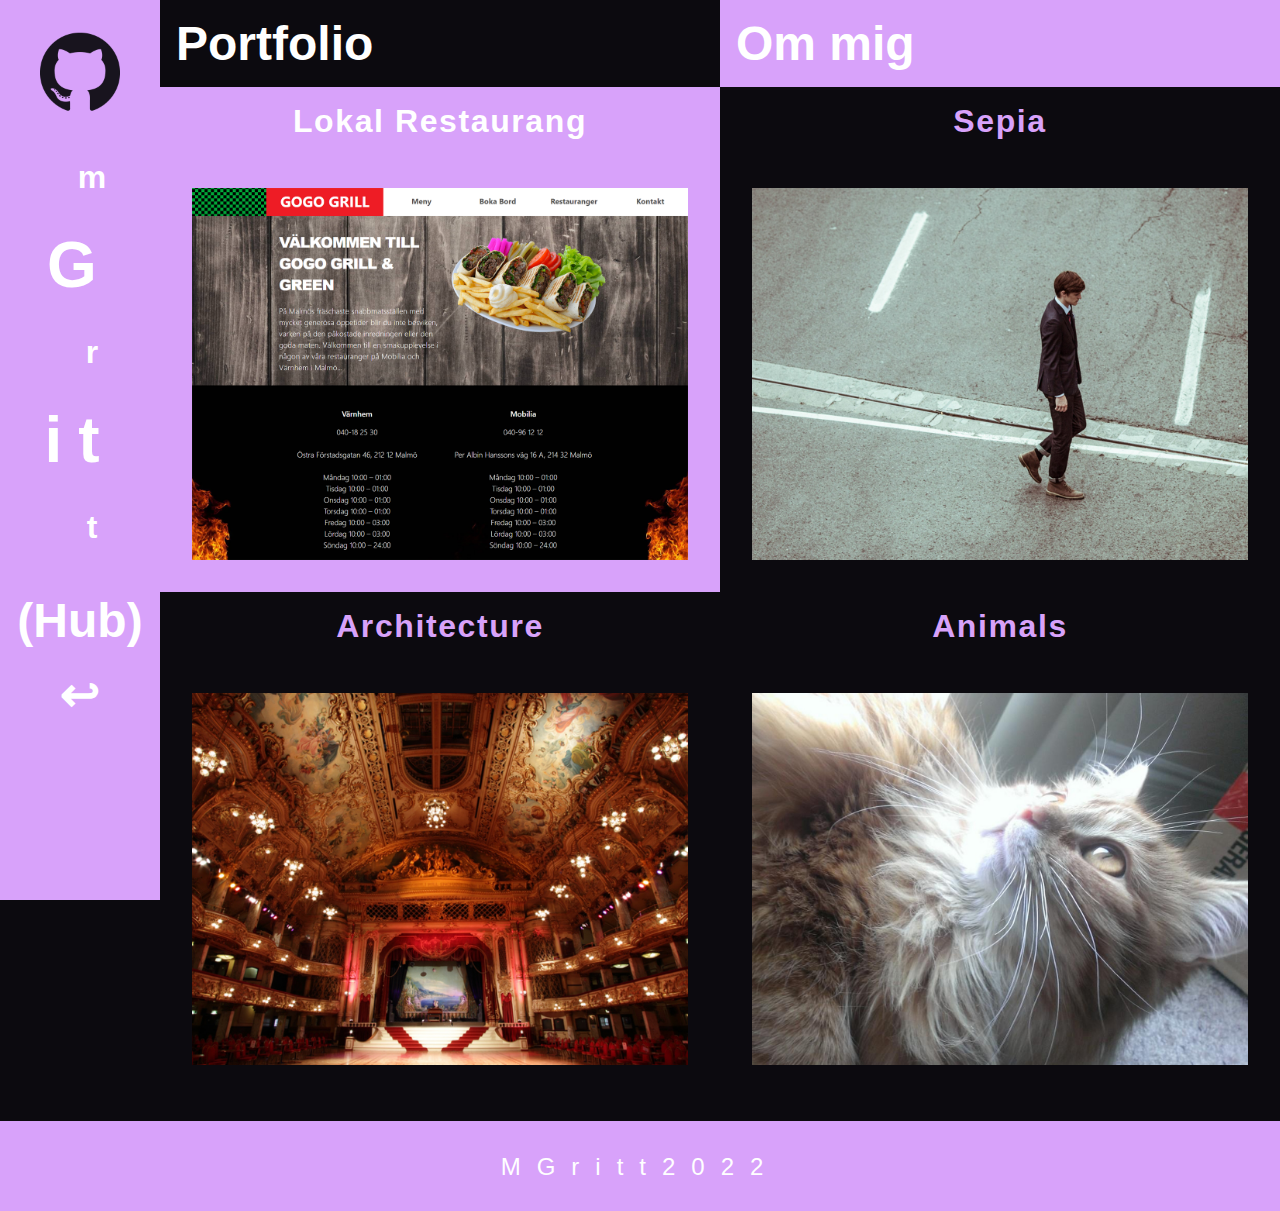
<file: index.html>
<!DOCTYPE html>
<html lang="en">
<head>
    <meta charset="UTF-8">
    <meta http-equiv="X-UA-Compatible" content="IE=edge">
    <meta name="viewport" content="width=device-width, initial-scale=1.0">
    <link rel="stylesheet" href="css/style.css">
    <title>MGritt Portfolio</title>
</head>
<body>
    <header>
        <div class="sideBar">
            <div class="logo">
                <a href="https://github.com/MGritt/">
                    <img class="gitPink" src="img/GitHub-Mark-120px-plus-pink.png"/>
                    <img class="gitDark" src="img/GitHub-Mark-120px-plus-dark.png"/>
                       <p>m</p>
                           G
                        <p>r</p>
                           it
                        <p>t</p>
                   <span>(Hub)</span>
                   <span>↩</span>
                </a>
            </div>
        </div>
</header>
<main>
  <nav class="mainNav">
      <ul>
          <li class="pActive">
              <a href="#">Portfolio</a>
          </li>
          <li>
              <a href="html/about.html">
                  Om mig
              </a>
          </li>
      </ul>
  </nav>
    <div class="portfolioContainer">
        <div class="grid-item firstGrid">
            <a href="html/projects/lokalrestaurang.html">
                <h3>Lokal Restaurang</h3>
                <picture>
                    <source srcset="img/gogo1280.png" media="(min-width: 1620px)">
                    <source srcset="img/gogo720.png" media="(min-width: 1281px)">
                    <source srcset="img/gogo1280.png" media="(min-width: 720px)">
                    <img src="img/gogo720.png"/>
                </picture>
            </a>
        </div>
        <div class="grid-item">
            <a href="html/projects/sepia.html">
                <h3>Sepia</h3>
                <picture>
                    <source srcset="img/sepia1280.png" media="(min-width: 1620px)">
                    <source srcset="img/sepia720.png" media="(min-width: 1281px)">
                    <source srcset="img/sepia1280.png" media="(min-width: 720px)">
                    <img src="img/sepia720.png"/>
                </picture>
            </a>
        </div>
        <div class="grid-item">
            <a href="html/projects/arch.html">
                <h3>Architecture</h3>
                <picture>
                    <source srcset="img/arch1280.png" media="(min-width: 1620px)">
                    <source srcset="img/arch720.png" media="(min-width: 1281px)">
                    <source srcset="img/arch1280.png" media="(min-width: 720px)">
                    <img src="img/arch720.png"/>
                </picture>
            </a>
        </div>
        <div class="grid-item">
            <a href="html/projects/animals.html">
                <h3>Animals</h3>
                <picture>
                    <source srcset="img/animals1280.png" media="(min-width: 1620px)">
                    <source srcset="img/animals720.png" media="(min-width: 1281px)">
                    <source srcset="img/animals1280.png" media="(min-width: 720px)">
                    <img src="img/animals720.png"/>
                </picture>
            </a>
        </div>
    </div>
</main>
    <footer>
            <p>MGritt2022</p>
    </footer>
</body>
</html>
</file>
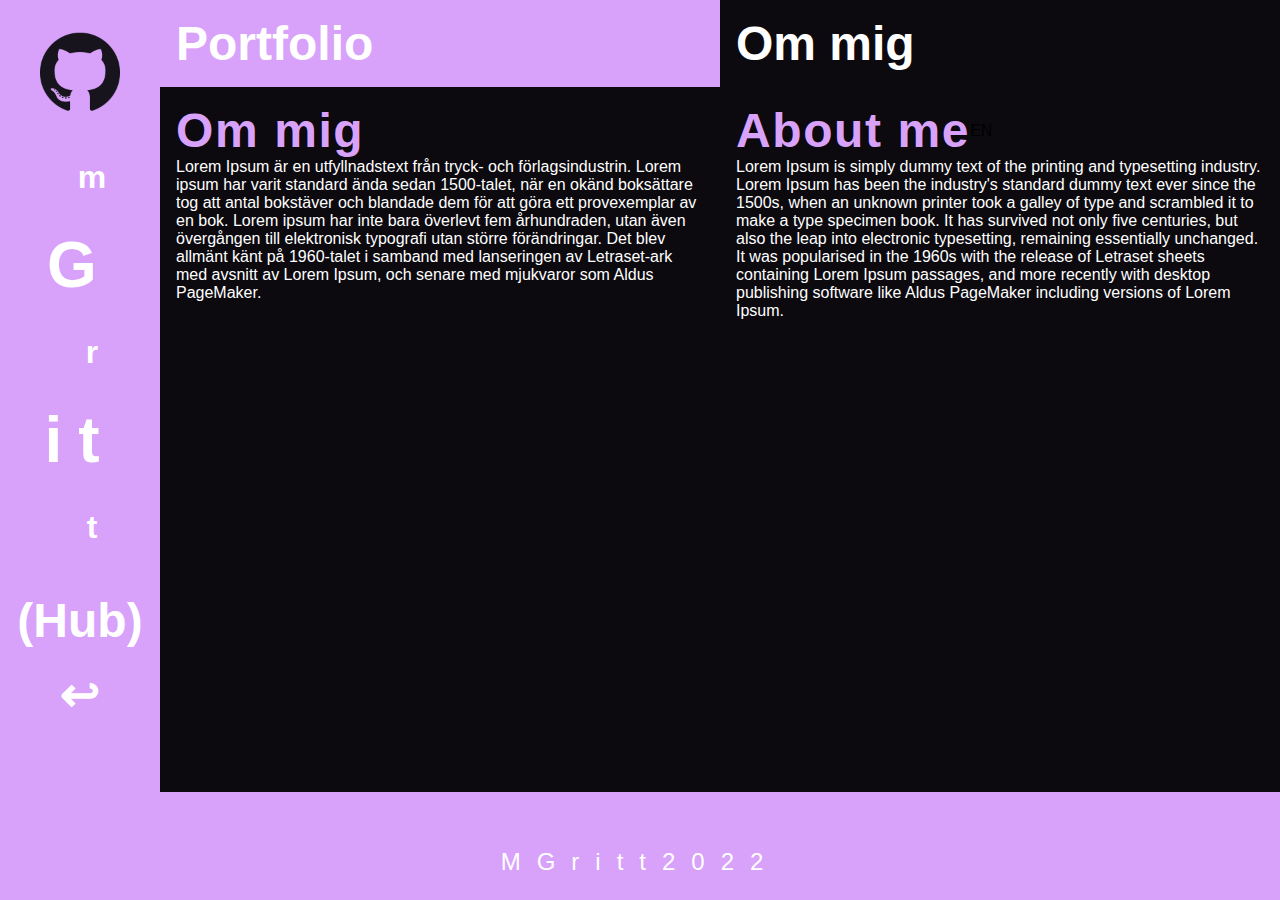
<file: html/about.html>
<!DOCTYPE html>
<html lang="en">
<head>
    <meta charset="UTF-8">
    <meta http-equiv="X-UA-Compatible" content="IE=edge">
    <meta name="viewport" content="width=device-width, initial-scale=1.0">
    <link href="https://cdn.jsdelivr.net/npm/bootstrap@5.2.1/dist/css/bootstrap.min.css" rel="stylesheet" integrity="sha384-iYQeCzEYFbKjA/T2uDLTpkwGzCiq6soy8tYaI1GyVh/UjpbCx/TYkiZhlZB6+fzT" crossorigin="anonymous">
    <link rel="stylesheet" href="../css/style.css">
   <title>Om mig</title>
</head>
<body>
    <header>
        <div class="sideBar">
            <div class="logo">
                <a href="https://github.com/MGritt/">
                    <img class="gitPink" src="../img/GitHub-Mark-120px-plus-pink.png"/>
                    <img class="gitDark" src="../img/GitHub-Mark-120px-plus-dark.png"/>
                         <p>m</p>
                           G
                        <p>r</p>
                           it
                        <p>t</p>
                   <span>(Hub)</span>
                   <span>↩</span>
                </a>
            </div>
        </div>
</header>
<main>
  <nav class="mainNav">
      <ul>
          <li>
              <a href="../index.html">Portfolio</a>
          </li>
          <li class="aActive">
              <a href="#">
                  Om mig
              </a>
          </li>
      </ul>
  </nav>
    <div class="aboutContainer">
        <div class="profile">
            <div class="pTitleBox">
                <h1>Om mig</h1>
            </div>
            <p>Lorem Ipsum är en utfyllnadstext från tryck- och
            förlagsindustrin. Lorem ipsum har varit standard ända
            sedan 1500-talet, när en okänd boksättare tog att antal
            bokstäver och blandade dem för att göra ett provexemplar
            av en bok. Lorem ipsum har inte bara överlevt fem århundraden,
            utan även övergången till elektronisk typografi utan större
            förändringar. Det blev allmänt känt på 1960-talet i samband
            med lanseringen av Letraset-ark med avsnitt av Lorem Ipsum,
            och senare med mjukvaror som Aldus PageMaker.
        </p>
     </div>
        <div class="profile">
            <div class="pTitleBox">
                <h1>About me</h1>
                <!--bootstrap component-->
                <span class="badge bg-secondary">EN</span>
                <!--bootstrap component-->
            </div>
            <p>Lorem Ipsum is simply dummy text of the printing and
            typesetting industry. Lorem Ipsum has been the industry's
            standard dummy text ever since the 1500s, when an unknown
            printer took a galley of type and scrambled it to make a
            type specimen book. It has survived not only five centuries,
            but also the leap into electronic typesetting, remaining
            essentially unchanged. It was popularised in the 1960s with
            the release of Letraset sheets containing Lorem Ipsum passages,
            and more recently with desktop publishing software like Aldus
            PageMaker including versions of Lorem Ipsum.
            </p>
        </div>
    </div>
</main>
<footer class="aboutFooter">
        <p>MGritt2022</p>
    </footer>
</body>
</html>
</file>
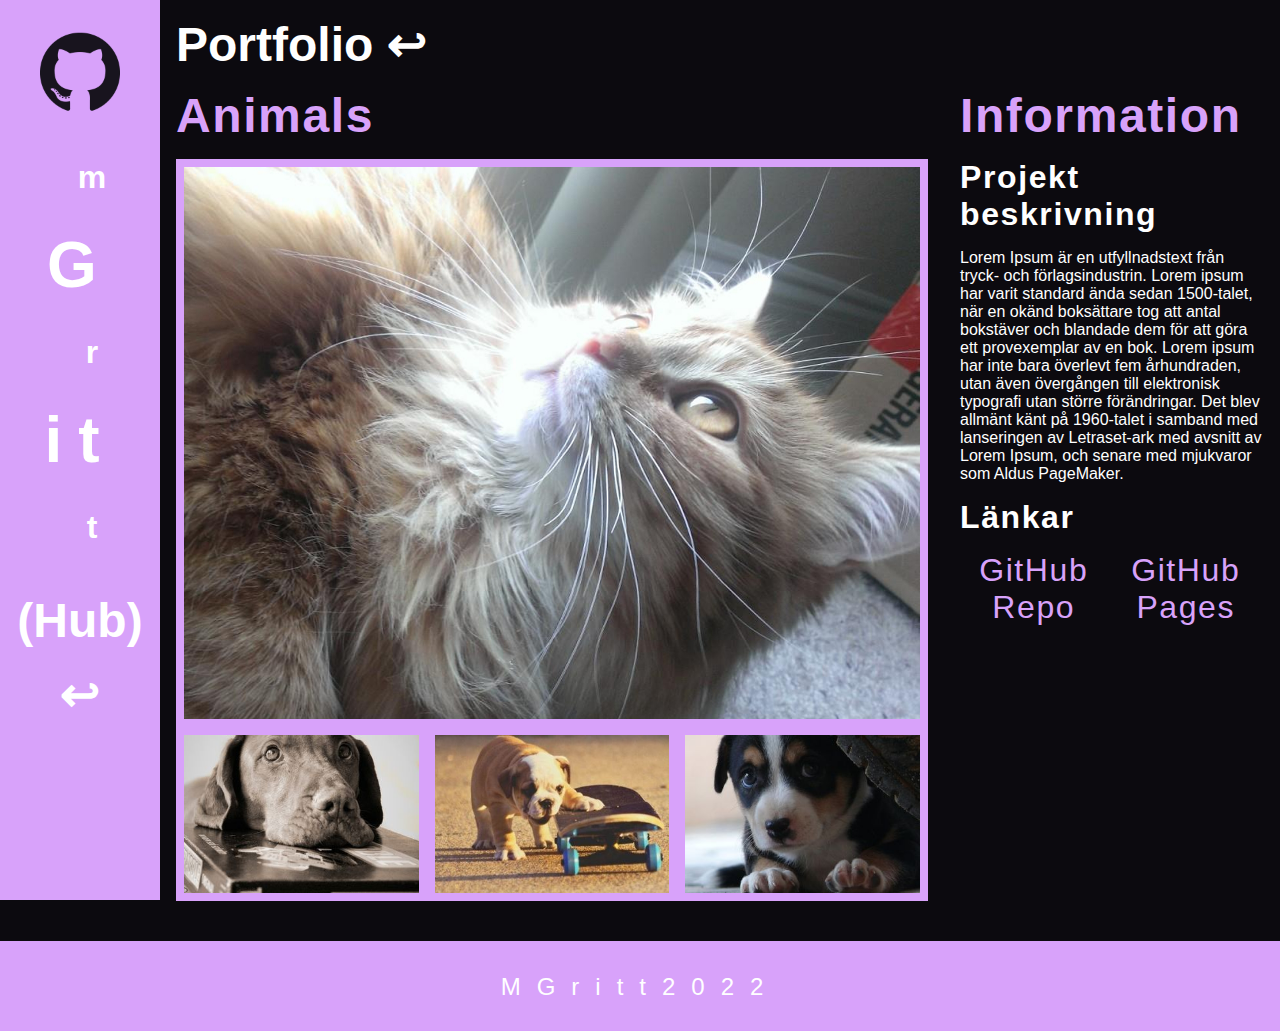
<file: html/projects/animals.html>
<!DOCTYPE html>
<html lang="en">
<head>
    <meta charset="UTF-8">
    <meta http-equiv="X-UA-Compatible" content="IE=edge">
    <meta name="viewport" content="width=device-width, initial-scale=1.0">
    <link rel="stylesheet" href="../../css/style.css">
    <title>Lokal Restaurang</title>
</head>
<body>
    <header>
        <div class="sideBar">
            <div class="logo">
                <a href="https://github.com/MGritt/">
                    <img class="gitPink" src="../../img/GitHub-Mark-120px-plus-pink.png"/>
                    <img class="gitDark" src="../../img/GitHub-Mark-120px-plus-dark.png"/>
                       <p>m</p>
                           G
                        <p>r</p>
                           it
                        <p>t</p>
                   <span>(Hub)</span>
                   <span>↩</span>
                </a>
            </div>
        </div>
    </header>
    <main>
      <nav class="mainNav pNav">
          <ul>
              <li class="pActive">
                  <a href="../../index.html">Portfolio ↩</a>
              </li>
          </ul>
      </nav>
        <div class="projectContainer">
            <div class="pContainer1">
                <h1>Animals</h1>
                <picture class="mainPicture">
                    <source srcset="../../img/animals1280.png" media="(min-width: 720px)">
                    <img src="../../img/animals720.png"/>
                </picture>
                <div class="secondaryPictures">
                    <picture>
                        <source srcset=".../../img/animals1large.jpg" media="(min-width: 1760px)">
                        <source srcset=".../../img/animals1medium.jpg" media="(min-width: 690px)">
                       <img src="img/animals1small.jpg"/>
                   </picture>
                   <picture>
                    <source srcset=".../../img/animals2large.jpg" media="(min-width: 1760px)">
                    <source srcset=".../../img/animals2medium.jpg" media="(min-width: 690px)">
                       <img src="img/animals2small.jpg"/>
                   </picture>
                   <picture>
                    <source srcset=".../../img/animals3large.jpg" media="(min-width: 1760px)">
                    <source srcset=".../../img/animals3medium.jpg" media="(min-width: 690px)">
                       <img src="img/animals3small.jpg"/>
                   </picture>
                </div>
            </div>
            <div class="pContainer2">
                <h1>Information</h1>
                <h3>Projekt beskrivning</h3>
                <p>Lorem Ipsum är en utfyllnadstext från tryck- och
                    förlagsindustrin. Lorem ipsum har varit standard ända
                    sedan 1500-talet, när en okänd boksättare tog att antal
                    bokstäver och blandade dem för att göra ett provexemplar
                    av en bok. Lorem ipsum har inte bara överlevt fem århundraden,
                    utan även övergången till elektronisk typografi utan större
                    förändringar. Det blev allmänt känt på 1960-talet i samband
                    med lanseringen av Letraset-ark med avsnitt av Lorem Ipsum,
                    och senare med mjukvaror som Aldus PageMaker.</p>
                <h3>Länkar</h3>
                <div class="pLinks">
                    <a href="#" target="_blank">GitHub Repo</a>
                    <a href="#"  target="_blank">GitHub Pages</a>
                </div>
            </div>
        </div>
    </main>
    <footer>
        <p>MGritt2022</p>
</footer>
</body>
</html>
</file>
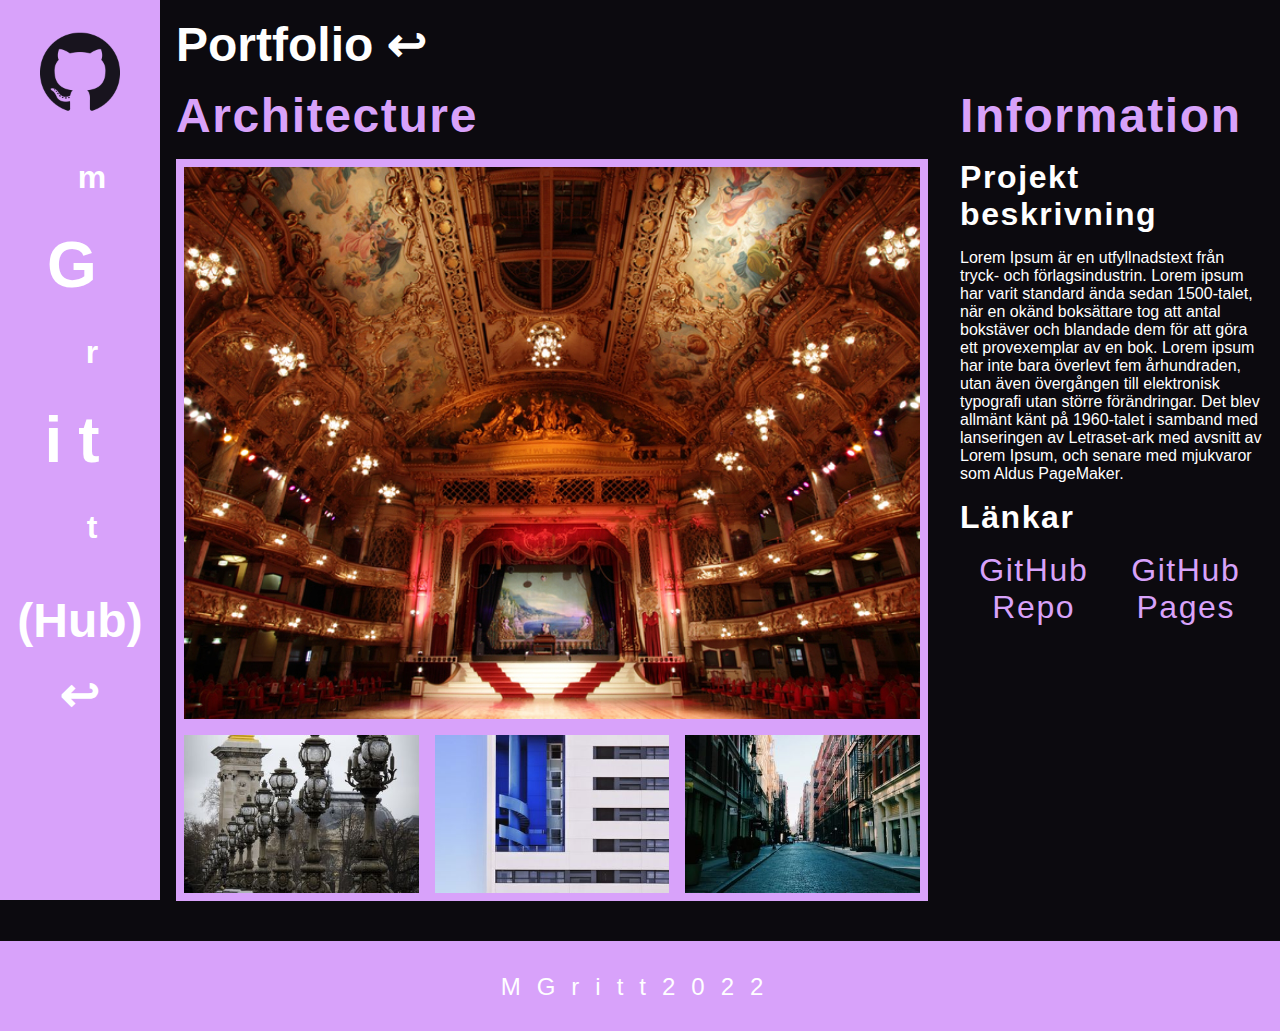
<file: html/projects/arch.html>
<!DOCTYPE html>
<html lang="en">
<head>
    <meta charset="UTF-8">
    <meta http-equiv="X-UA-Compatible" content="IE=edge">
    <meta name="viewport" content="width=device-width, initial-scale=1.0">
    <link rel="stylesheet" href="../../css/style.css">
    <title>Lokal Restaurang</title>
</head>
<body>
    <header>
        <div class="sideBar">
            <div class="logo">
                <a href="https://github.com/MGritt/">
                    <img class="gitPink" src="../../img/GitHub-Mark-120px-plus-pink.png"/>
                    <img class="gitDark" src="../../img/GitHub-Mark-120px-plus-dark.png"/>
                       <p>m</p>
                           G
                        <p>r</p>
                           it
                        <p>t</p>
                   <span>(Hub)</span>
                   <span>↩</span>
                </a>
            </div>
        </div>
    </header>
    <main>
      <nav class="mainNav pNav">
          <ul>
              <li class="pActive">
                  <a href="../../index.html">Portfolio ↩</a>
              </li>
          </ul>
      </nav>
        <div class="projectContainer">
            <div class="pContainer1">
                <h1>Architecture</h1>
                <picture class="mainPicture">
                    <source srcset="../../img/arch1280.png" media="(min-width: 720px)">
                    <img src="../../img/arch720.png"/>
                </picture>
                <div class="secondaryPictures">
                    <picture>
                        <source srcset=".../../img/arch1large.jpg" media="(min-width: 1760px)">
                        <source srcset=".../../img/arch1medium.jpg" media="(min-width: 690px)">
                       <img src="img/arch1small.jpg"/>
                   </picture>
                   <picture>
                    <source srcset=".../../img/arch2large.jpg" media="(min-width: 1760px)">
                    <source srcset=".../../img/arch2medium.jpg" media="(min-width: 690px)">
                       <img src="img/arch2small.jpg"/>
                   </picture>
                   <picture>
                    <source srcset=".../../img/arch3large.jpg" media="(min-width: 1760px)">
                    <source srcset=".../../img/arch3medium.jpg" media="(min-width: 690px)">
                       <img src="img/arch3small.jpg"/>
                   </picture>
                </div>
            </div>
            <div class="pContainer2">
                <h1>Information</h1>
                <h3>Projekt beskrivning</h3>
                <p>Lorem Ipsum är en utfyllnadstext från tryck- och
                    förlagsindustrin. Lorem ipsum har varit standard ända
                    sedan 1500-talet, när en okänd boksättare tog att antal
                    bokstäver och blandade dem för att göra ett provexemplar
                    av en bok. Lorem ipsum har inte bara överlevt fem århundraden,
                    utan även övergången till elektronisk typografi utan större
                    förändringar. Det blev allmänt känt på 1960-talet i samband
                    med lanseringen av Letraset-ark med avsnitt av Lorem Ipsum,
                    och senare med mjukvaror som Aldus PageMaker.</p>
                <h3>Länkar</h3>
                <div class="pLinks">
                    <a href="#" target="_blank">GitHub Repo</a>
                    <a href="#"  target="_blank">GitHub Pages</a>
                </div>
            </div>
        </div>
    </main>
    <footer>
        <p>MGritt2022</p>
</footer>
</body>
</html>
</file>
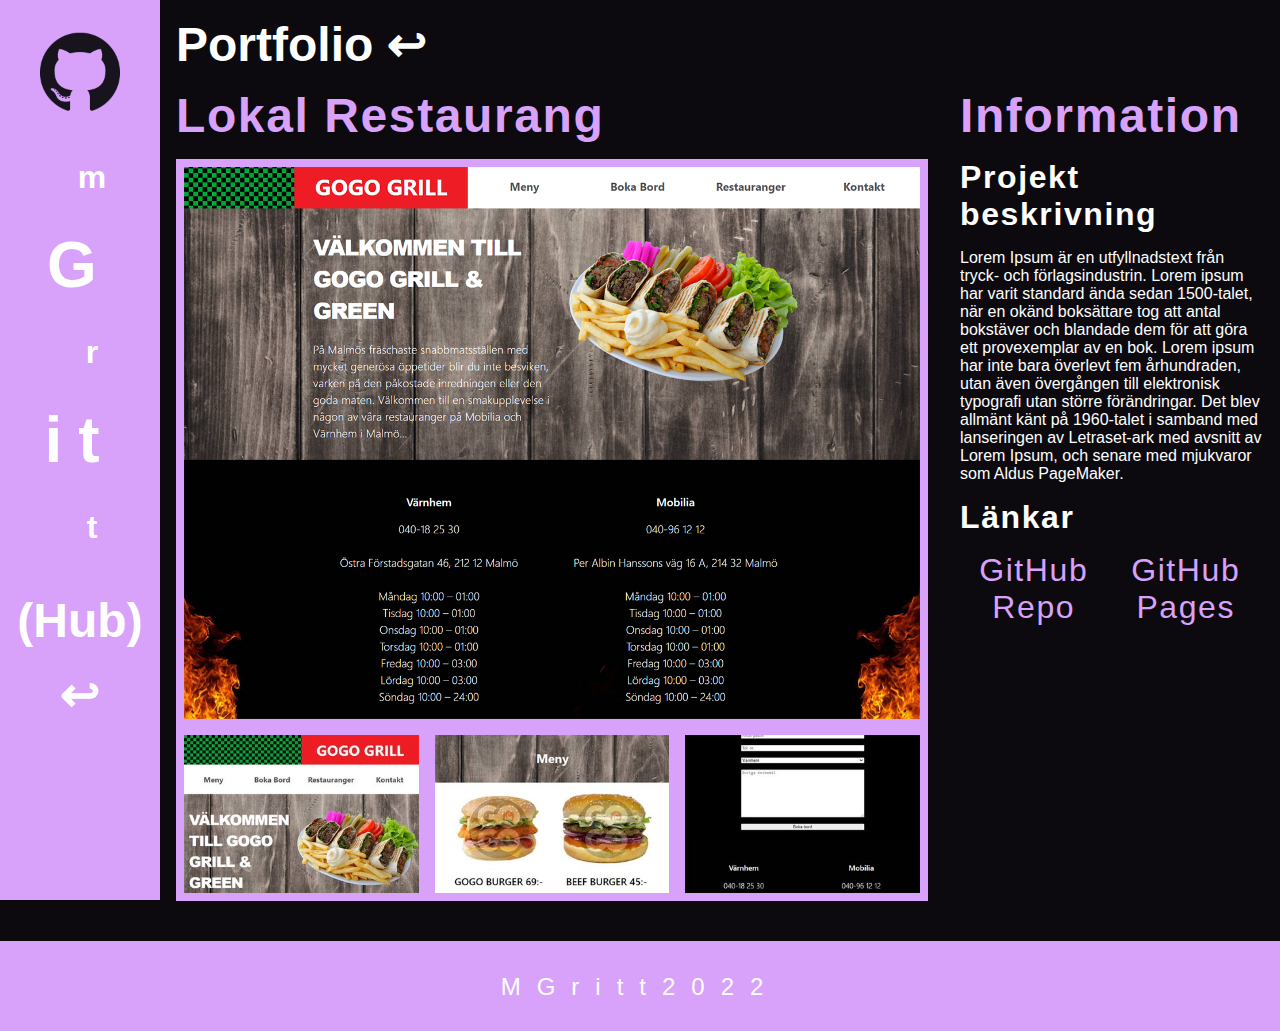
<file: html/projects/lokalrestaurang.html>
<!DOCTYPE html>
<html lang="en">
<head>
    <meta charset="UTF-8">
    <meta http-equiv="X-UA-Compatible" content="IE=edge">
    <meta name="viewport" content="width=device-width, initial-scale=1.0">
    <link rel="stylesheet" href="../../css/style.css">
    <title>Lokal Restaurang</title>
</head>
<body>
    <header>
        <div class="sideBar">
            <div class="logo">
                <a href="https://github.com/MGritt/">
                    <img class="gitPink" src="../../img/GitHub-Mark-120px-plus-pink.png"/>
                    <img class="gitDark" src="../../img/GitHub-Mark-120px-plus-dark.png"/>
                       <p>m</p>
                           G
                        <p>r</p>
                           it
                        <p>t</p>
                   <span>(Hub)</span>
                   <span>↩</span>
                </a>
            </div>
        </div>
    </header>
    <main>
      <nav class="mainNav pNav">
          <ul>
              <li class="pActive">
                  <a href="../../index.html">Portfolio ↩</a>
              </li>
          </ul>
      </nav>
        <div class="projectContainer">
            <div class="pContainer1">
                <h1>Lokal Restaurang</h1>
                <picture class="mainPicture">
                    <source srcset="../../img/gogo1280.png" media="(min-width: 720px)">
                    <img src="../../img/gogo720.png"/>
                </picture>
                <div class="secondaryPictures">
                    <picture>
                        <source srcset=".../../img/gogo1large.jpg" media="(min-width: 1760px)">
                        <source srcset=".../../img/gogo1medium.jpg" media="(min-width: 690px)">
                       <img src="img/gogo1small.jpg"/>
                   </picture>
                   <picture>
                    <source srcset=".../../img/gogo2large.jpg" media="(min-width: 1760px)">
                    <source srcset=".../../img/gogo2medium.jpg" media="(min-width: 690px)">
                       <img src="img/gogo2small.jpg"/>
                   </picture>
                   <picture>
                    <source srcset=".../../img/gogo3large.jpg" media="(min-width: 1760px)">
                    <source srcset=".../../img/gogo3medium.jpg" media="(min-width: 690px)">
                       <img src="img/gogo3small.jpg"/>
                   </picture>
                </div>
            </div>
            <div class="pContainer2">
                <h1>Information</h1>
                <h3>Projekt beskrivning</h3>
                <p>Lorem Ipsum är en utfyllnadstext från tryck- och
                    förlagsindustrin. Lorem ipsum har varit standard ända
                    sedan 1500-talet, när en okänd boksättare tog att antal
                    bokstäver och blandade dem för att göra ett provexemplar
                    av en bok. Lorem ipsum har inte bara överlevt fem århundraden,
                    utan även övergången till elektronisk typografi utan större
                    förändringar. Det blev allmänt känt på 1960-talet i samband
                    med lanseringen av Letraset-ark med avsnitt av Lorem Ipsum,
                    och senare med mjukvaror som Aldus PageMaker.</p>
                <h3>Länkar</h3>
                <div class="pLinks">
                    <a href="https://github.com/MGritt/FE22-html-mp2-mohammed-a" target="_blank">GitHub Repo</a>
                    <a href="https://mgritt.github.io/FE22-html-mp2-mohammed-a/" target="_blank">GitHub Pages</a>
                </div>
            </div>
        </div>
    </main>
    <footer>
        <p>MGritt2022</p>
</footer>
</body>
</html>
</file>
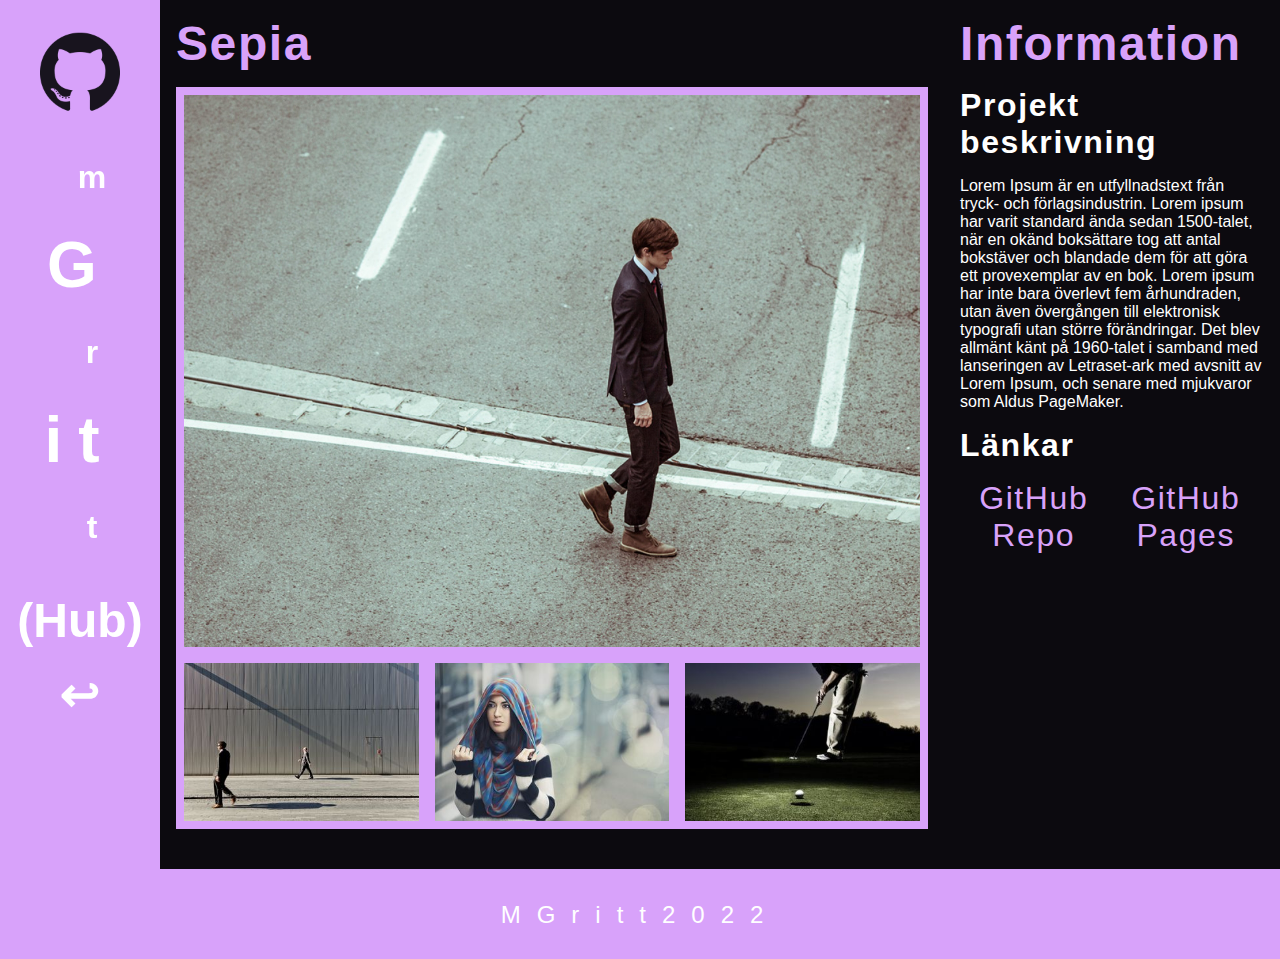
<file: html/projects/project2.html>
<!DOCTYPE html>
<html lang="en">
<head>
    <meta charset="UTF-8">
    <meta http-equiv="X-UA-Compatible" content="IE=edge">
    <meta name="viewport" content="width=device-width, initial-scale=1.0">
    <link rel="stylesheet" href="../../css/style.css">
    <title>Lokal Restaurang</title>
</head>
<body>
    <header>
        <div class="sideBar">
            <div class="logo">
                <a href="https://github.com/MGritt/">
                    <img class="gitPink" src="../../img/GitHub-Mark-120px-plus-pink.png"/>
                    <img class="gitDark" src="../../img/GitHub-Mark-120px-plus-dark.png"/>
                       <p>m</p>
                           G
                        <p>r</p>
                           it
                        <p>t</p>
                   <span>(Hub)</span>
                   <span>↩</span>
                </a>
            </div>
        </div>
        <nav class="mainNav pNav">
            <ul>
                <li class="pActive">
                    <a href="../../index.html">Portfolio ↩</a>
                </li>
            </ul>
        </nav>
    </header>
    <main>
        <div class="projectContainer">
            <div class="pContainer1">
                <h1>Sepia</h1>
                <picture class="mainPicture">
                    <source srcset="../../img/sepia1280.png" media="(min-width: 720px)">
                    <img src="../../img/sepia720.png"/>
                </picture>
                <div class="secondaryPictures">
                    <picture>
                        <source srcset=".../../img/sepia1large.jpg" media="(min-width: 1760px)">
                        <source srcset=".../../img/sepia1medium.jpg" media="(min-width: 690px)">
                       <img src="img/sepia1small.jpg"/>
                   </picture>
                   <picture>
                    <source srcset=".../../img/sepia2large.jpg" media="(min-width: 1760px)">
                    <source srcset=".../../img/sepia2medium.jpg" media="(min-width: 690px)">
                       <img src="img/sepia2small.jpg"/>
                   </picture>
                   <picture>
                    <source srcset=".../../img/sepia3large.jpg" media="(min-width: 1760px)">
                    <source srcset=".../../img/sepia3medium.jpg" media="(min-width: 690px)">
                       <img src="img/sepia3small.jpg"/>
                   </picture>
                </div>
            </div>
            <div class="pContainer2">
                <h1>Information</h1>
                <h3>Projekt beskrivning</h3>
                <p>Lorem Ipsum är en utfyllnadstext från tryck- och
                    förlagsindustrin. Lorem ipsum har varit standard ända
                    sedan 1500-talet, när en okänd boksättare tog att antal
                    bokstäver och blandade dem för att göra ett provexemplar
                    av en bok. Lorem ipsum har inte bara överlevt fem århundraden,
                    utan även övergången till elektronisk typografi utan större
                    förändringar. Det blev allmänt känt på 1960-talet i samband
                    med lanseringen av Letraset-ark med avsnitt av Lorem Ipsum,
                    och senare med mjukvaror som Aldus PageMaker.</p>
                <h3>Länkar</h3>
                <div class="pLinks">
                    <a href="#" target="_blank">GitHub Repo</a>
                    <a href="#"  target="_blank">GitHub Pages</a>
                </div>
            </div>
        </div>
    </main>
    <footer>
        <p>MGritt2022</p>
</footer>
</body>
</html>
</file>
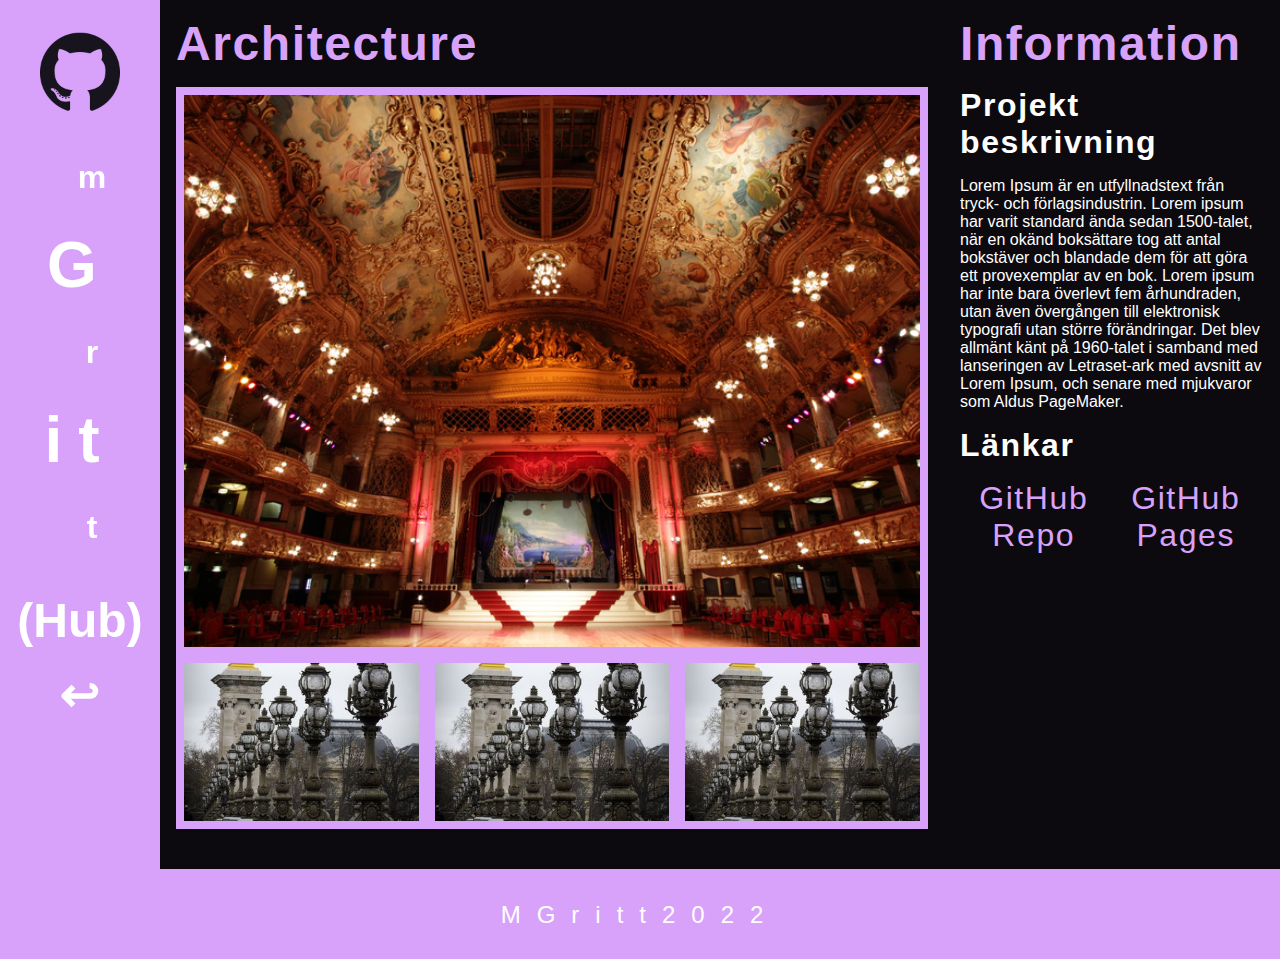
<file: html/projects/project3.html>
<!DOCTYPE html>
<html lang="en">
<head>
    <meta charset="UTF-8">
    <meta http-equiv="X-UA-Compatible" content="IE=edge">
    <meta name="viewport" content="width=device-width, initial-scale=1.0">
    <link rel="stylesheet" href="../../css/style.css">
    <title>Lokal Restaurang</title>
</head>
<body>
    <header>
        <div class="sideBar">
            <div class="logo">
                <a href="https://github.com/MGritt/">
                    <img class="gitPink" src="../../img/GitHub-Mark-120px-plus-pink.png"/>
                    <img class="gitDark" src="../../img/GitHub-Mark-120px-plus-dark.png"/>
                       <p>m</p>
                           G
                        <p>r</p>
                           it
                        <p>t</p>
                   <span>(Hub)</span>
                   <span>↩</span>
                </a>
            </div>
        </div>
        <nav class="mainNav pNav">
            <ul>
                <li class="pActive">
                    <a href="../../index.html">Portfolio ↩</a>
                </li>
            </ul>
        </nav>
    </header>
    <main>
        <div class="projectContainer">
            <div class="pContainer1">
                <h1>Architecture</h1>
                <picture class="mainPicture">
                    <source srcset="../../img/arch1280.png" media="(min-width: 720px)">
                    <img src="../../img/arch720.png"/>
                </picture>
                <div class="secondaryPictures">
                    <picture>
                        <source srcset=".../../img/arch1large.jpg" media="(min-width: 1760px)">
                        <source srcset=".../../img/arch1medium.jpg" media="(min-width: 690px)">
                       <img src="img/arch1small.jpg"/>
                   </picture>
                   <picture>
                    <source srcset=".../../img/arch1large.jpg" media="(min-width: 1760px)">
                    <source srcset=".../../img/arch1medium.jpg" media="(min-width: 690px)">
                       <img src="img/arch2small.jpg"/>
                   </picture>
                   <picture>
                    <source srcset=".../../img/arch1large.jpg" media="(min-width: 1760px)">
                    <source srcset=".../../img/arch1medium.jpg" media="(min-width: 690px)">
                       <img src="img/arch3small.jpg"/>
                   </picture>
                </div>
            </div>
            <div class="pContainer2">
                <h1>Information</h1>
                <h3>Projekt beskrivning</h3>
                <p>Lorem Ipsum är en utfyllnadstext från tryck- och
                    förlagsindustrin. Lorem ipsum har varit standard ända
                    sedan 1500-talet, när en okänd boksättare tog att antal
                    bokstäver och blandade dem för att göra ett provexemplar
                    av en bok. Lorem ipsum har inte bara överlevt fem århundraden,
                    utan även övergången till elektronisk typografi utan större
                    förändringar. Det blev allmänt känt på 1960-talet i samband
                    med lanseringen av Letraset-ark med avsnitt av Lorem Ipsum,
                    och senare med mjukvaror som Aldus PageMaker.</p>
                <h3>Länkar</h3>
                <div class="pLinks">
                    <a href="#" target="_blank">GitHub Repo</a>
                    <a href="#"  target="_blank">GitHub Pages</a>
                </div>
            </div>
        </div>
    </main>
    <footer>
        <p>MGritt2022</p>
</footer>
</body>
</html>
</file>
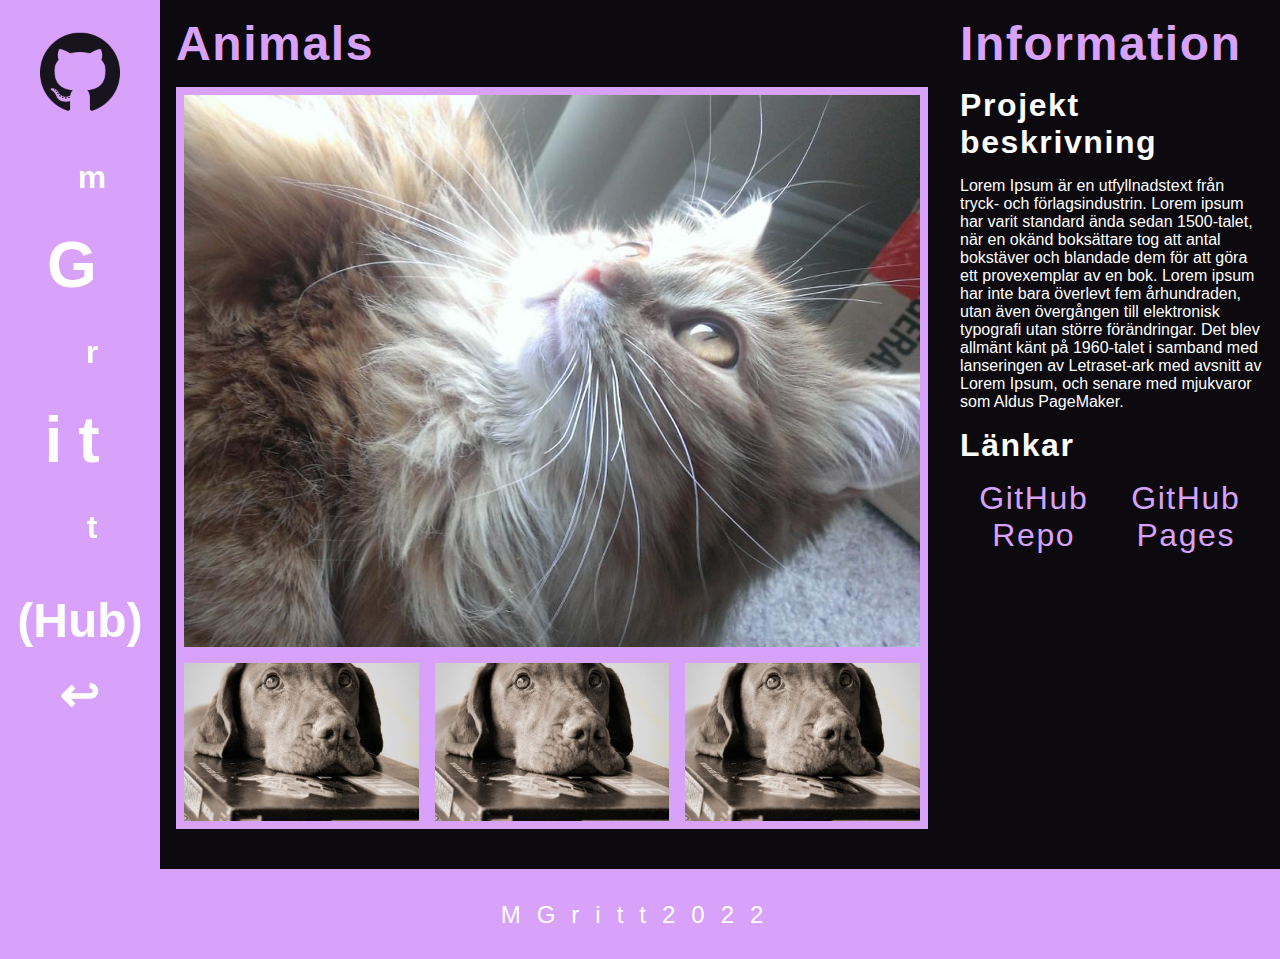
<file: html/projects/project4.html>
<!DOCTYPE html>
<html lang="en">
<head>
    <meta charset="UTF-8">
    <meta http-equiv="X-UA-Compatible" content="IE=edge">
    <meta name="viewport" content="width=device-width, initial-scale=1.0">
    <link rel="stylesheet" href="../../css/style.css">
    <title>Lokal Restaurang</title>
</head>
<body>
    <header>
        <div class="sideBar">
            <div class="logo">
                <a href="https://github.com/MGritt/">
                    <img class="gitPink" src="../../img/GitHub-Mark-120px-plus-pink.png"/>
                    <img class="gitDark" src="../../img/GitHub-Mark-120px-plus-dark.png"/>
                       <p>m</p>
                           G
                        <p>r</p>
                           it
                        <p>t</p>
                   <span>(Hub)</span>
                   <span>↩</span>
                </a>
            </div>
        </div>
        <nav class="mainNav pNav">
            <ul>
                <li class="pActive">
                    <a href="../../index.html">Portfolio ↩</a>
                </li>
            </ul>
        </nav>
    </header>
    <main>
        <div class="projectContainer">
            <div class="pContainer1">
                <h1>Animals</h1>
                <picture class="mainPicture">
                    <source srcset="../../img/animals1280.png" media="(min-width: 720px)">
                    <img src="../../img/animals720.png"/>
                </picture>
                <div class="secondaryPictures">
                    <picture>
                        <source srcset=".../../img/animals1large.jpg" media="(min-width: 1760px)">
                        <source srcset=".../../img/animals1medium.jpg" media="(min-width: 690px)">
                       <img src="img/animals1small.jpg"/>
                   </picture>
                   <picture>
                    <source srcset=".../../img/animals1large.jpg" media="(min-width: 1760px)">
                    <source srcset=".../../img/animals1medium.jpg" media="(min-width: 690px)">
                       <img src="img/animals2small.jpg"/>
                   </picture>
                   <picture>
                    <source srcset=".../../img/animals1large.jpg" media="(min-width: 1760px)">
                    <source srcset=".../../img/animals1medium.jpg" media="(min-width: 690px)">
                       <img src="img/animals3small.jpg"/>
                   </picture>
                </div>
            </div>
            <div class="pContainer2">
                <h1>Information</h1>
                <h3>Projekt beskrivning</h3>
                <p>Lorem Ipsum är en utfyllnadstext från tryck- och
                    förlagsindustrin. Lorem ipsum har varit standard ända
                    sedan 1500-talet, när en okänd boksättare tog att antal
                    bokstäver och blandade dem för att göra ett provexemplar
                    av en bok. Lorem ipsum har inte bara överlevt fem århundraden,
                    utan även övergången till elektronisk typografi utan större
                    förändringar. Det blev allmänt känt på 1960-talet i samband
                    med lanseringen av Letraset-ark med avsnitt av Lorem Ipsum,
                    och senare med mjukvaror som Aldus PageMaker.</p>
                <h3>Länkar</h3>
                <div class="pLinks">
                    <a href="#" target="_blank">GitHub Repo</a>
                    <a href="#"  target="_blank">GitHub Pages</a>
                </div>
            </div>
        </div>
    </main>
    <footer>
        <p>MGritt2022</p>
</footer>
</body>
</html>
</file>
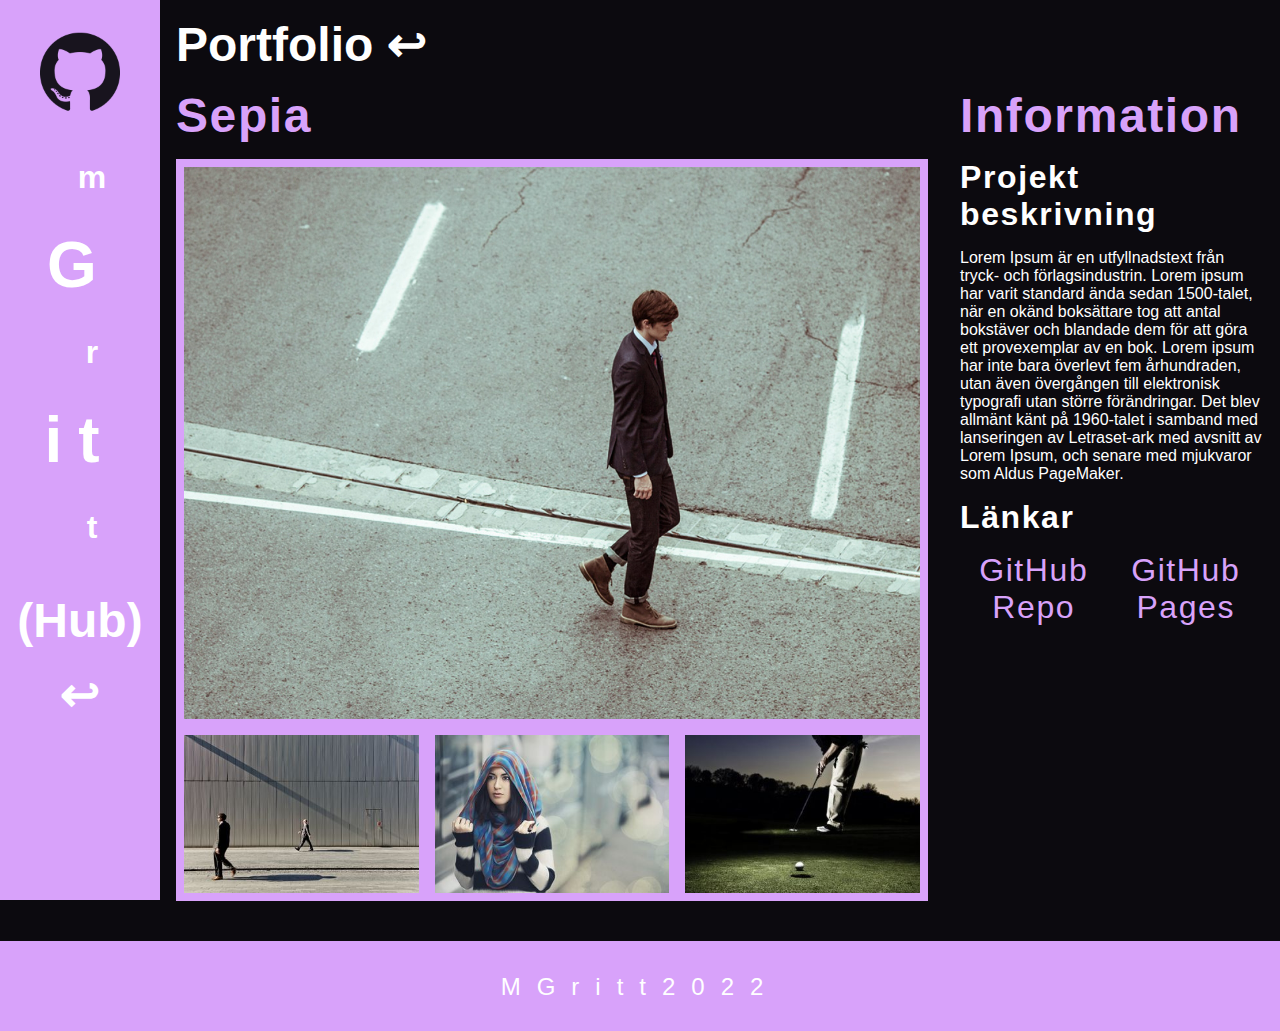
<file: html/projects/sepia.html>
<!DOCTYPE html>
<html lang="en">
<head>
    <meta charset="UTF-8">
    <meta http-equiv="X-UA-Compatible" content="IE=edge">
    <meta name="viewport" content="width=device-width, initial-scale=1.0">
    <link rel="stylesheet" href="../../css/style.css">
    <title>Lokal Restaurang</title>
</head>
<body>
    <header>
        <div class="sideBar">
            <div class="logo">
                <a href="https://github.com/MGritt/">
                    <img class="gitPink" src="../../img/GitHub-Mark-120px-plus-pink.png"/>
                    <img class="gitDark" src="../../img/GitHub-Mark-120px-plus-dark.png"/>
                       <p>m</p>
                           G
                        <p>r</p>
                           it
                        <p>t</p>
                   <span>(Hub)</span>
                   <span>↩</span>
                </a>
            </div>
        </div>
    </header>
    <main>
      <nav class="mainNav pNav">
          <ul>
              <li class="pActive">
                  <a href="../../index.html">Portfolio ↩</a>
              </li>
          </ul>
      </nav>
        <div class="projectContainer">
            <div class="pContainer1">
                <h1>Sepia</h1>
                <picture class="mainPicture">
                    <source srcset="../../img/sepia1280.png" media="(min-width: 720px)">
                    <img src="../../img/sepia720.png"/>
                </picture>
                <div class="secondaryPictures">
                    <picture>
                        <source srcset=".../../img/sepia1large.jpg" media="(min-width: 1760px)">
                        <source srcset=".../../img/sepia1medium.jpg" media="(min-width: 690px)">
                       <img src="img/sepia1small.jpg"/>
                   </picture>
                   <picture>
                    <source srcset=".../../img/sepia2large.jpg" media="(min-width: 1760px)">
                    <source srcset=".../../img/sepia2medium.jpg" media="(min-width: 690px)">
                       <img src="img/sepia2small.jpg"/>
                   </picture>
                   <picture>
                    <source srcset=".../../img/sepia3large.jpg" media="(min-width: 1760px)">
                    <source srcset=".../../img/sepia3medium.jpg" media="(min-width: 690px)">
                       <img src="img/sepia3small.jpg"/>
                   </picture>
                </div>
            </div>
            <div class="pContainer2">
                <h1>Information</h1>
                <h3>Projekt beskrivning</h3>
                <p>Lorem Ipsum är en utfyllnadstext från tryck- och
                    förlagsindustrin. Lorem ipsum har varit standard ända
                    sedan 1500-talet, när en okänd boksättare tog att antal
                    bokstäver och blandade dem för att göra ett provexemplar
                    av en bok. Lorem ipsum har inte bara överlevt fem århundraden,
                    utan även övergången till elektronisk typografi utan större
                    förändringar. Det blev allmänt känt på 1960-talet i samband
                    med lanseringen av Letraset-ark med avsnitt av Lorem Ipsum,
                    och senare med mjukvaror som Aldus PageMaker.</p>
                <h3>Länkar</h3>
                <div class="pLinks">
                    <a href="#" target="_blank">GitHub Repo</a>
                    <a href="#"  target="_blank">GitHub Pages</a>
                </div>
            </div>
        </div>
    </main>
    <footer>
        <p>MGritt2022</p>
</footer>
</body>
</html>
</file>
<file: css/style.css>
* {
    box-sizing: border-box;
 }

 body {
    font-family: -apple-system,BlinkMacSystemFont,Segoe UI,Roboto,Helvetica Neue,Arial,Noto Sans,sans-serif;;
    margin: 0;
    background-color:#0c0a0f;
 }

 a {
    text-decoration:none;
  }

  h3 {
    margin-block-end:0;
    margin-block-start: 0;
  }

header {
     position:fixed;
     height:100vh;
}

/*Sidebar*/
.sideBar {
   height:100%;
   width: 90px;
   display: flex;
   flex-direction: column;
   color:#D8A2FA;
}

@media only screen and (min-width: 960px) {
    .sideBar {
       width: 120px;
    }
 }

@media only screen and (min-width: 1280px) {
   .sideBar {
      width: 160px;
   }
}

.sideBar:hover {
   background-color: #D8A2FA;
   color:white;
   transition: all 1s ease;
}

img.gitDark {
   opacity:0;
   max-width:50%;
}

img.gitPink {
   opacity:1;
   position:absolute;
   max-width:50%;
}

.logo {
   text-align: center;
}

.logo img {
   padding-top:1rem;
}

.logo a span {
   letter-spacing:0rem;
   font-size: 1.75rem;
   opacity:0;
   color:white;
 }

 .logo a {
   text-align:center;
   font-size: 3rem;
   font-weight: 700;
   color: inherit;
   letter-spacing:.5rem;
  }

  .logo a p {
   padding-left:2rem;
   letter-spacing:.25rem;
   font-size: 1.5rem;
   font-weight: 700;
   margin-top:1em;
   color: inherit;
 }

 .sideBar:hover > .logo a span {
   opacity:1;
   transition: all 1s ease;
 }

 .sideBar:hover > .logo img.gitDark {
   opacity:1;
   transition: all .3s ease;
}

.sideBar:hover > .logo img.gitPink {
   opacity:0;
   transition: all .5s ease;
}


@media only screen and (min-width: 960px) {
    .logo img {
       padding-top:1.25rem;
    }

    .logo a span {
       font-size: 2rem;
     }

     .logo a {
       font-size: 3.5rem;
      }

      .logo a p {
       font-size: 1.75rem;
     }
  }


 @media only screen and (min-width: 1280px) {
   .logo a img {
      padding-top:2rem;
   }

   .logo a span {
      font-size: 3rem;
    }

    .logo a {
      font-size: 4rem;
      letter-spacing:1rem;
     }

     .logo a p {
      letter-spacing:.5rem;
      font-size: 2rem;
    }
 }

/*Navigation*/
nav {
margin-left:90px;
}

@media only screen and (min-width: 960px) {
    nav {
       margin-left:120px;
       }
 }

@media only screen and (min-width: 1280px) {
   nav {
      margin-left:160px;
      }
}


/*Main Navigation*/
.mainNav {
   background-color: #D8A2FA;
}

.mainNav ul {
    list-style: none;
    display: flex;
    flex-wrap:wrap;
    margin-block-start: 0;
    margin-block-end: 0;
    padding-inline-start:0;
 }

 .mainNav li {
   padding-bottom: 2rem;
   padding-top: 2rem;
   flex: 1;
  }

  .mainNav li a{
   padding-inline-start: 1rem;
      font-size: 4rem;
      font-weight: 700;
      color:white;
   }

   @media only screen and (max-width: 1280px) {
      .mainNav li {
         padding-bottom: 1rem;
         padding-top: 1rem;
        }
      .mainNav li a{
         padding-inline-start: 1rem;
         font-size: 3rem;
         font-weight: 700;
         color:white;
         }
   }

   @media only screen and (max-width: 960px) {
      .mainNav li a{
         padding-inline-start: 1rem;
         font-size: 2rem;
         font-weight: 700;
         color:white;
         }
   }


   @media only screen and (max-width: 460px) {
      .mainNav li a{
         padding-inline-start: 1rem;
         font-size: 1.75rem;
         font-weight: 700;
         color:white;
         }
   }

.pActive {
   background-color: #0c0a0f;
}

.pActive a:hover {
   color:#D8A2FA;
   transition: all 0.7s ease;
}

.aActive {
   background-color: #0c0a0f;
}

   .mainNav li:hover {
      background-color: #0c0a0f;
      transition: all 0.7s ease;
      width:100%;
   }


/*Portfolio container*/
 .portfolioContainer {
   margin-left:90px;
    display: grid;
 }

@media only screen and (min-width: 960px) {
   .portfolioContainer {
      margin-left:120px;
    }
}

@media only screen and (min-width: 1280px) {
    .portfolioContainer {
       margin-left:160px;
       grid-template-columns: 50% 50%;
     }
 }


 .grid-item {
   height:100%;
   width:100%;
}

.grid-item a img {
   display:flex;
   border:2rem;
   border-style:solid;
   border-color: #0c0a0f;
   width:100%;
}

.grid-item:hover > a img {
   border-style:solid;
   border-color: #D8A2FA;
   transition: all 0.3s ease;
}


 .grid-item a h3 {
    background: #0c0a0f;
    letter-spacing:0.1rem;
    font-size: 2rem;
    color:#D8A2FA;
    padding: 1rem;
    text-align: center;
  }

.grid-item:hover > a h3 {
   background: #D8A2FA;
   color:white;
   transition: all 0.3s ease;
}

@media only screen and (max-width:1280px) {
    .grid-item.firstGrid img {
        border:2rem;
        border-style:solid;
        border-color: #D8A2FA;
        transition: all 0.3s ease;
     }
     .grid-item.firstGrid h3 {
           background: #D8A2FA;
           color:white;
           transition: all 0.3s ease;
     }
}

/*Project Container*/
.projectContainer {
    margin-left:90px;
    max-width:100%;
    display:flex;
    flex-flow:column;
}

@media only screen and (min-width: 960px) {
    .projectContainer {
       margin-left:120px;
     }
 }

 @media only screen and (min-width: 1280px) {
     .projectContainer {
        margin-left:160px;
        flex-flow:row;
        flex-wrap:nowrap;
      }
  }

/*Project Container Text Style*/
.projectContainer h1 {
    background: #0c0a0f;
    letter-spacing:0.1rem;
    font-size: 2.5rem;
    color:#D8A2FA;
    padding: 0rem 0rem 1rem 0rem;
    margin-block-start: 0;
    margin-block-end: 0;
  }

  .projectContainer h3 {
    letter-spacing:0.1rem;
    font-size: 1.75rem;
    color:white;
  }

  @media only screen and (min-width: 960px) {
    .projectContainer h1 {
        font-size: 3rem;
     }
     .projectContainer h3 {
        font-size: 2rem;
      }
 }

    /*Container1*/
.pContainer1 {
    flex-basis: 70%;
    display: flex;
    flex-flow: column;
    padding: 1rem;
}
        /*Project page nav*/
.pNav li {
    padding-bottom:0rem;
}

        /**/
.mainPicture img {
    max-width: 100%;
    border: 0.5rem;
    border-style: solid;
    border-color: #D8A2FA;
    display:flex;
}

.secondaryPictures {
    display:flex;
    flex-wrap: nowrap;
}

.secondaryPictures img {
    display: flex;
    max-width: 100%;
    border: 0.5rem;
    border-style: solid;
    border-color: #D8A2FA;
    width: auto;
}

    /*Container2*/
.pContainer2 {
    flex-basis: 30%;
    display: flex;
    flex-flow: column;
    padding:1rem;
}

  .pContainer2 p {
    color:white;
    font-size:1rem;
    max-width:100%;
 }

.pLinks {
    display:flex;
}

 .pLinks a {
    letter-spacing:0.1rem;
    font-size: 2rem;
    font-weight:500;
    color:#D8A2FA;
    padding: 1rem;
    text-align: center;
 }

.pLinks a:hover  {
     color:white;
     background:#D8A2FA;
    }

/*About Me Container*/
.aboutContainer {
    margin-left:90px;
    max-width:100%;
    display:grid;
}

@media only screen and (min-width: 960px) {
    .aboutContainer {
       margin-left:120px;
       grid-template-columns: auto 50%;
     }
 }

 @media only screen and (min-width: 1280px) {
     .aboutContainer {
        margin-left:160px;
      }
  }

.profile {
   padding: 1rem;
}

  .pTitleBox {
   display:flex;
   flex-flow:wrap;
   align-items: center;
  }

  .profile h1 {
    background: #0c0a0f;
    letter-spacing:0.1rem;
    font-size: 3rem;
    color:#D8A2FA;
    margin-block-start: 0;
    margin-block-end: 0;
  }

  .profile p {
    color:white;
    font-size:1rem;
    max-width:100%;
    margin-block-start: 0;
 }


/*Footer*/
 footer {
    bottom:0;
    width:100%;
    background-color: #D8A2FA;
    min-height:90px;
    position: relative;
 }

 footer p {
   color:white;
   padding-top:2rem;
   font-size: 1.5rem;
   font-weight: 500;
   letter-spacing:1rem;
   text-align:center;
}

@media only screen and (min-width:420px) {
    footer.aboutFooter {
        position:fixed;
    }
}
</file>
